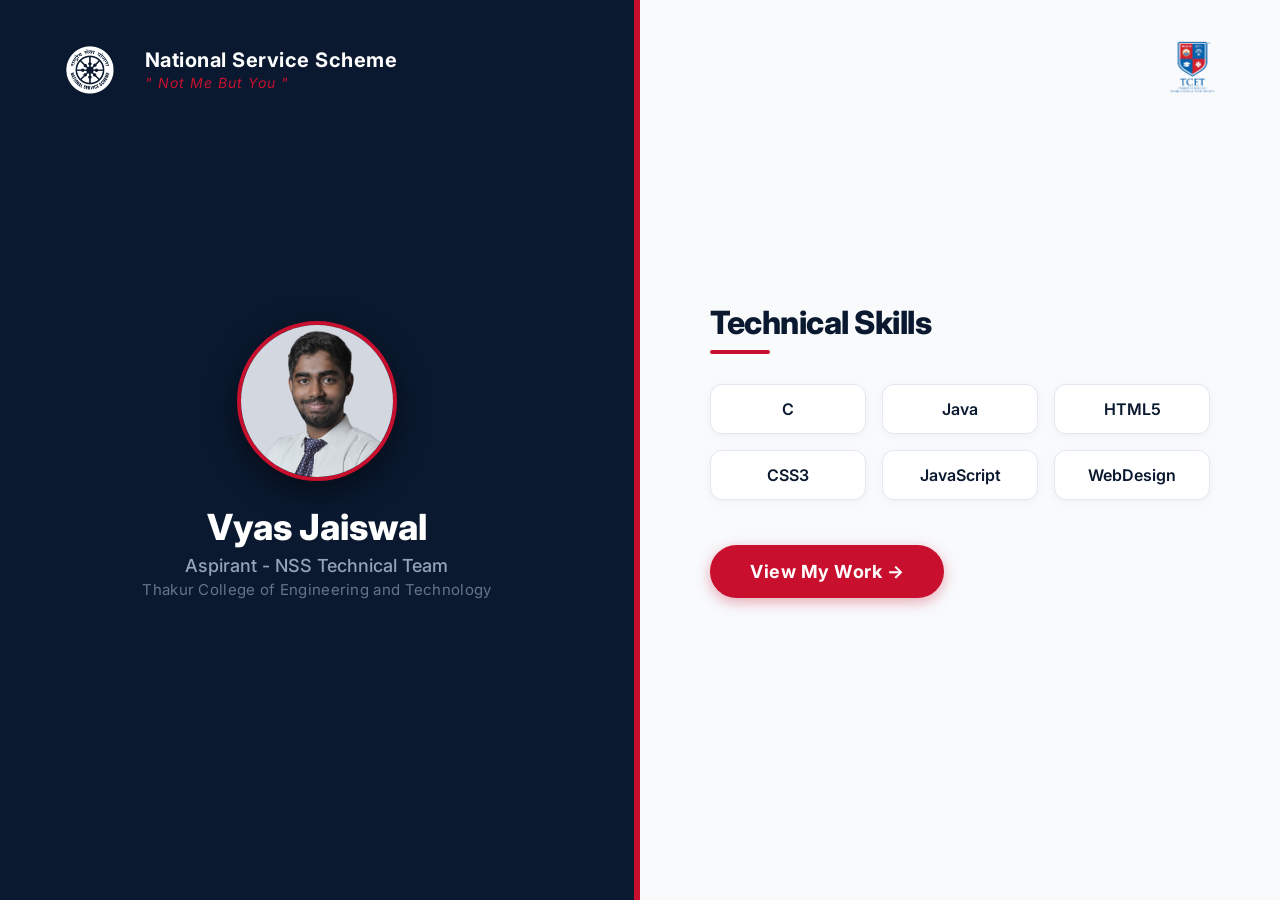
<file: index.html>
<!DOCTYPE html>
<html lang="en">
<head>
    <meta charset="UTF-8">
    <meta name="viewport" content="width=device-width, initial-scale=1.0">
    <title>Vyas Jaiswal | NSS Portfolio</title>
    <!-- Link to your separate CSS file -->
    <link rel="stylesheet" href="style.css">
    <!-- Google Font for a modern look -->
    <link href="https://fonts.googleapis.com/css2?family=Inter:wght@400;600;700;800&display=swap" rel="stylesheet">
</head>
<body>
    <!-- MAIN CONTAINER: SPLIT SCREEN -->
    <div class="container">

        <!-- ============================================ -->
        <!-- LEFT PANEL (DARK NAVY + NSS THEME)           -->
        <!-- ============================================ -->
        <div class="left-panel">

            <!-- Top: NSS Logo + Name + Motto -->
            <div class="nss-header">
                <div class="nss-logo-wrapper">
                    <img src="assets/nss-logo.png" alt="NSS Logo" class="nss-logo">
                    <div class="nss-text">
                        <h1>National Service Scheme</h1>
                        <span class="motto">" Not Me But You "</span>
                    </div>
                </div>
            </div>

            <!-- Middle: Profile Photo -->
            <div class="profile-wrapper">
                <img src="assets/my-photo.jpg" alt="Vyas Jaiswal Photo" class="profile-photo">
            </div>

            <!-- Bottom: Personal Info -->
            <div class="personal-info">
                <h2 class="name">Vyas Jaiswal</h2>
                <p class="title">Aspirant - NSS Technical Team</p>
                <p class="college">Thakur College of Engineering and Technology</p>
            </div>

        </div>

        <!-- ============================================ -->
        <!-- RIGHT PANEL (LIGHT BACKGROUND + SKILLS)      -->
        <!-- ============================================ -->
        <div class="right-panel">

            <!-- Top Right: College Logo -->
            <div class="college-header">
                <img src="assets/college-logo.png" alt="College Logo" class="college-logo">
            </div>

            <!-- Skills Section -->
            <div class="skills-section">
                <h3 class="skills-heading">Technical Skills</h3>
                <div class="skills-grid">
                    <span class="skill-badge">C</span>
                    <span class="skill-badge">Java</span>
                    <span class="skill-badge">HTML5</span>
                    <span class="skill-badge">CSS3</span>
                    <span class="skill-badge">JavaScript</span>
                    <span class="skill-badge">WebDesign</span>
                </div>
            </div>

            <!-- Call to Action Button -->
            <div class="cta-wrapper">
                <a href="#" class="cta-button">View My Work →</a>
            </div>

        </div>

    </div>
</body>
</html>
</file>
<file: style.css>
/* ---------- RESET & BASE ---------- */
* {
    margin: 0;
    padding: 0;
    box-sizing: border-box;
}

body {
    font-family: 'Inter', 'Segoe UI', sans-serif;
    height: 100vh;
    overflow: hidden; /* Prevents scrolling on the mockup */
}

/* ---------- SPLIT SCREEN CONTAINER ---------- */
.container {
    display: flex;
    height: 100vh;
    width: 100%;
}

/* ---------- LEFT PANEL (DARK NAVY) ---------- */
.left-panel {
    width: 50%;
    background: #0a192f; /* Deep Navy - matches NSS theme */
    color: #ffffff;
    display: flex;
    flex-direction: column;
    align-items: center;
    justify-content: center;
    padding: 40px 30px;
    position: relative;
    /* Subtle red accent border on the right */
    border-right: 6px solid #c8102e; /* NSS Red */
}

/* NSS Header Section (Top) */
.nss-header {
    position: absolute;
    top: 40px;
    left: 50px;
    right: 50px;
}

.nss-logo-wrapper {
    display: flex;
    align-items: center;
    gap: 15px;
}

.nss-logo {
    height: 60px;
    width: auto;
    filter: brightness(0) invert(1); /* Makes dark logos white */
}

.nss-text h1 {
    font-size: 20px;
    font-weight: 700;
    letter-spacing: 0.5px;
    color: #ffffff;
    line-height: 1.2;
}

.nss-text .motto {
    font-size: 14px;
    font-weight: 400;
    font-style: italic;
    color: #c8102e; /* Gold/Yellow accent for the motto */
    letter-spacing: 1px;
}

/* Profile Photo */
.profile-wrapper {
    margin-top: 20px;
    margin-bottom: 20px;
}

.profile-photo {
    width: 160px;
    height: 160px;
    border-radius: 50%;
    object-fit: cover;
    border: 4px solid #c8102e; /* Red border */
    box-shadow: 0 10px 30px rgba(0, 0, 0, 0.5);
    background-color: #ffffff;
}

/* Personal Info */
.personal-info {
    text-align: center;
}

.personal-info .name {
    font-size: 36px;
    font-weight: 800;
    color: #ffffff;
    margin-bottom: 6px;
}

.personal-info .title {
    font-size: 18px;
    font-weight: 500;
    color: #94a3b8; /* Soft gray */
    margin-bottom: 4px;
}

.personal-info .college {
    font-size: 15px;
    font-weight: 400;
    color: #64748b;
    letter-spacing: 0.3px;
}

/* ---------- RIGHT PANEL (LIGHT) ---------- */
.right-panel {
    width: 50%;
    background: #f8fafc; /* Clean off-white */
    display: flex;
    flex-direction: column;
    justify-content: center;
    padding: 60px 70px;
    position: relative;
}

/* College Logo (Top Right) */
.college-header {
    position: absolute;
    top: 40px;
    right: 60px;
}

.college-logo {
    height: 55px;
    width: auto;
    object-fit: contain;
}

/* Skills Section */
.skills-section {
    width: 100%;
    max-width: 500px;
}

.skills-heading {
    font-size: 32px;
    font-weight: 800;
    color: #0a192f;
    margin-bottom: 30px;
    letter-spacing: -0.5px;
    position: relative;
}

/* Underline accent for the heading */
.skills-heading::after {
    content: '';
    display: block;
    width: 60px;
    height: 4px;
    background: #c8102e;
    margin-top: 8px;
    border-radius: 2px;
}

/* Skills Grid (3 columns, 2 rows) */
.skills-grid {
    display: grid;
    grid-template-columns: repeat(3, 1fr);
    gap: 16px;
    margin-bottom: 45px;
}

/* Individual Skill Badges */
.skill-badge {
    background: #ffffff;
    color: #0a192f;
    font-weight: 600;
    font-size: 16px;
    padding: 14px 10px;
    text-align: center;
    border-radius: 12px;
    border: 1px solid #e2e8f0;
    box-shadow: 0 2px 8px rgba(0, 0, 0, 0.04);
    transition: all 0.25s ease;
    cursor: default;
}

/* Hover effect for badges (makes them feel interactive) */
.skill-badge:hover {
    transform: translateY(-4px);
    border-color: #c8102e;
    box-shadow: 0 8px 20px rgba(200, 16, 46, 0.15);
    color: #c8102e;
}

/* ---------- "VIEW MY WORK" BUTTON ---------- */
.cta-wrapper {
    width: 100%;
    max-width: 500px;
}

/* Makes the button feel VERY clickable */
.cta-button {
    display: inline-block;
    background: #c8102e; /* NSS Red */
    color: #ffffff;
    font-weight: 700;
    font-size: 18px;
    padding: 16px 40px;
    border-radius: 50px; /* Pill shape */
    text-decoration: none;
    letter-spacing: 0.5px;
    transition: all 0.3s cubic-bezier(0.25, 0.46, 0.45, 0.94);
    box-shadow: 0 4px 14px rgba(200, 16, 46, 0.35);
    border: none;
    cursor: pointer;
}

/* Hover effects to make it feel "clickable" */
.cta-button:hover {
    background: #a00d24; /* Darker red on hover */
    transform: scale(1.05) translateY(-3px);
    box-shadow: 0 12px 30px rgba(200, 16, 46, 0.45);
}

/* Active / Click effect (feels like a real button being pressed) */
.cta-button:active {
    transform: scale(0.96) translateY(0px);
    box-shadow: 0 2px 8px rgba(200, 16, 46, 0.3);
}

/* ---------- RESPONSIVE (Mobile friendly) ---------- */
@media (max-width: 968px) {
    body {
        overflow: auto;
        height: auto;
    }
    .container {
        flex-direction: column;
        height: auto;
    }
    .left-panel {
        width: 100%;
        padding: 100px 30px 60px;
        border-right: none;
        border-bottom: 6px solid #c8102e;
        min-height: 100vh;
    }
    .right-panel {
        width: 100%;
        padding: 100px 30px 60px;
        min-height: 100vh;
        align-items: center;
        text-align: center;
    }
    .nss-header {
        position: absolute;
        top: 25px;
        left: 20px;
        right: 20px;
    }
    .nss-logo-wrapper {
        flex-direction: column;
        align-items: flex-start;
        gap: 5px;
    }
    .nss-text h1 {
        font-size: 18px;
    }
    .college-header {
        position: absolute;
        top: 25px;
        right: 20px;
    }
    .college-logo {
        height: 45px;
    }
    .profile-photo {
        width: 140px;
        height: 140px;
    }
    .personal-info .name {
        font-size: 28px;
    }
    .skills-grid {
        grid-template-columns: repeat(2, 1fr);
        gap: 12px;
    }
    .skills-heading::after {
        margin-left: auto;
        margin-right: auto;
    }
    .cta-wrapper {
        text-align: center;
    }
}
</file>
